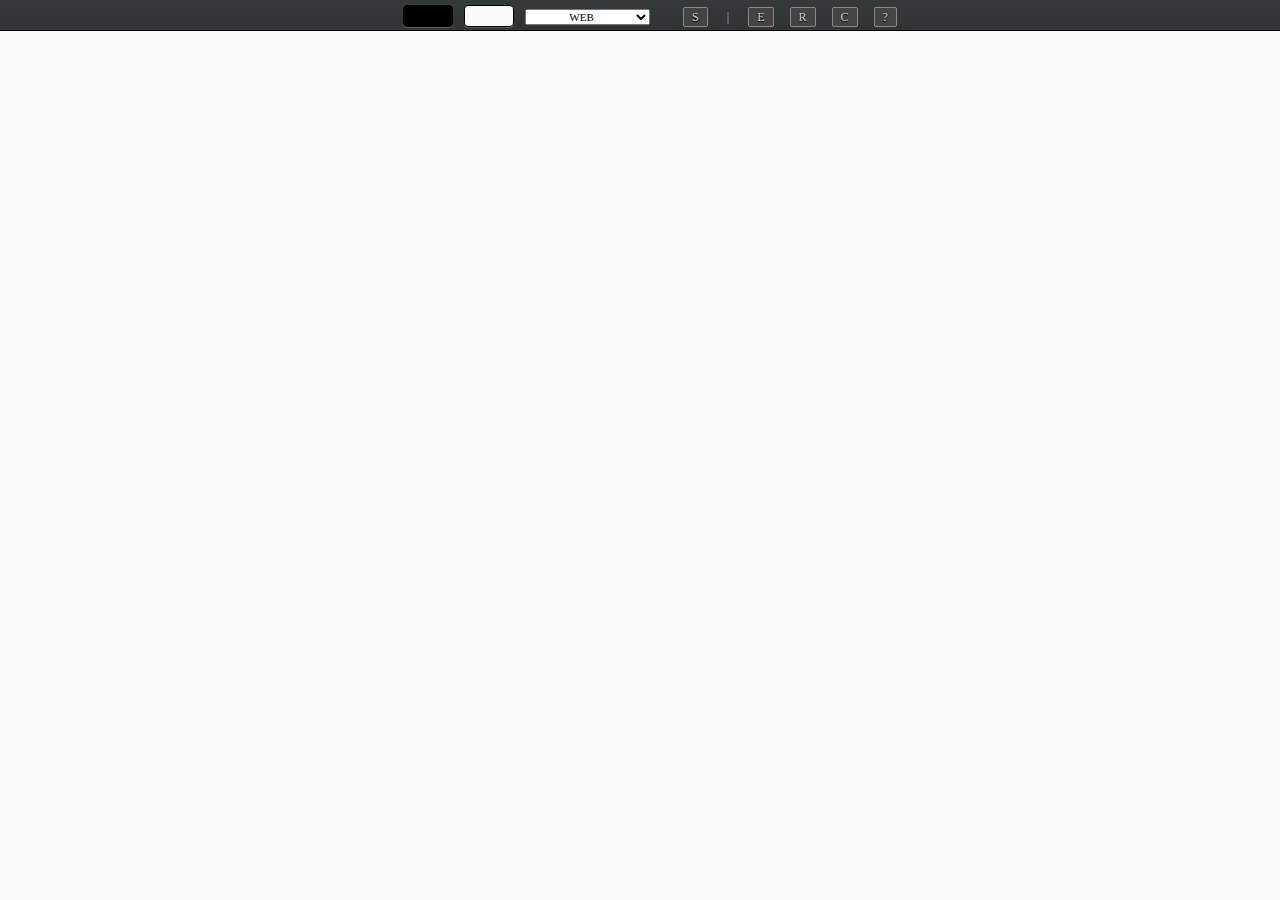
<file: site/test/harmony/index.html>
<!DOCTYPE HTML>
<html lang="en">
    <head>
        <title>Harmony</title>
        <meta charset="utf-8"/>
        <meta name="description" content="Procedural Drawing Tool"/>
        <meta name="viewport" content="width=device-width,initial-scale=1.0,maximum-scale=1.0,user-scalable=0"/>
        <meta name="apple-mobile-web-app-capable" content="yes" />
        <style type="text/css">
            *
            {
                font-family: "Lucida Grande";
                font-size: 12px;
            }

            body
            {
                margin: 0px;
                overflow: hidden;
            }

            select
            {
                text-transform: uppercase;
                font-size: 11px;
                text-align: center;
            }

            hr
            {
                border: 0;
                height: 1px;
                background-color: #ccc;
                margin: 20px 0px;
            }

            label
            {
                font-size: 10px;
                font-weight: bold;
                text-shadow: 0px 1px 3px black, 0px 0px 4px black, 0px 3px 10px black;
                color: white;
            }

            .menu
            {
                position:absolute;
                left:0px;
            }

            .about
            {
                width: 340px;
                border-radius:4px;
                border: 1px solid #fff;
                -webkit-background-clip:padding-box;
            }

            .gui
            {
                color: #ccc;
                background: #222 url(img/menu.png) left bottom repeat-x;
                padding: 5px 10px;
                text-align: center;
                text-transform: uppercase;
                line-height: 18px;
                cursor: default;
                text-shadow: 0px 1px 1px black;
            }

            .button
            {
                padding: 2px 8px;
                background-color: #444;
                border-radius: 2px;
                border: 1px solid #888;
                cursor: pointer;
            }

            .button:hover, .button:active
            {
                text-shadow: 0px 1px 3px black;
            }

            a, a:hover, a:visited {
                color: #abf;
                text-decoration: none;
            }

            .key
            {
                padding: 0px 8px;
                margin-left: 1px;
                background-color: #222;
                border-radius: 3px;
            }

            .well {
                border-radius: 4px;
                border: 1px solid black;
                -webkit-box-shadow: 0px 1px 0px rgba(255,255,255,0.2);
                margin-right: 8px;
            }

            .menu .well {
                margin-bottom: -6px;
            }
        </style>
    </head>
    <body>
        <script type="text/javascript" src="js/brushes/circles.js"></script>
        <script type="text/javascript" src="js/brushes/chrome.js"></script>
        <script type="text/javascript" src="js/brushes/fur.js"></script>
        <script type="text/javascript" src="js/brushes/grid.js"></script>
        <script type="text/javascript" src="js/brushes/longfur.js"></script>
        <script type="text/javascript" src="js/brushes/ribbon.js"></script>
        <script type="text/javascript" src="js/brushes/shaded.js"></script>
        <script type="text/javascript" src="js/brushes/simple.js"></script>
        <script type="text/javascript" src="js/brushes/sketchy.js"></script>
        <script type="text/javascript" src="js/brushes/squares.js"></script>
        <script type="text/javascript" src="js/brushes/web.js"></script>
        <script type="text/javascript" src="js/brushes/mirrorshaded.js"></script>
        <script type="text/javascript" src="js/brushes/mirrorsimple.js"></script>
        <script type="text/javascript" src="js/brushes/mirrorsketchy.js"></script>
        <script type="text/javascript" src="js/brushes/mirrorweb.js"></script>
        <script type="text/javascript" src="js/colorutils.js"></script>
        <script type="text/javascript" src="js/colorselector.js"></script>
        <script type="text/javascript" src="js/palette.js"></script>
        <script type="text/javascript" src="js/menu.js"></script>
        <script type="text/javascript" src="js/about.js"></script>
        <script type="text/javascript" src="js/main.js"></script>
    </body>
</html>
</file>
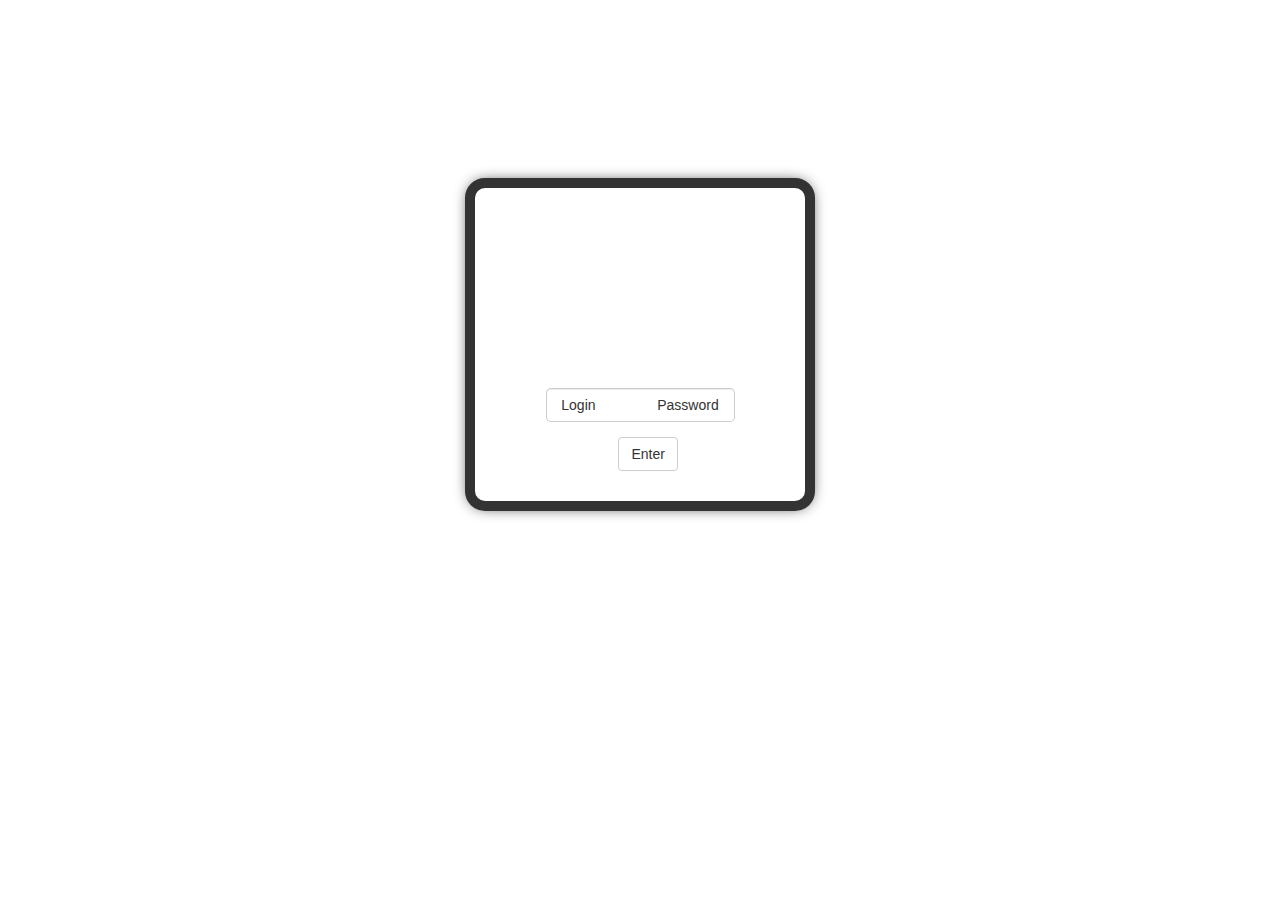
<file: admin.html>
<!DOCTYPE html>
<html lang="en">
<head>
    <meta charset="utf-8">
    <meta name="viewport" content="width=device-width, initial-scale=1.0">
    <link rel="stylesheet" media="screen" href="https://cdnjs.cloudflare.com/ajax/libs/twitter-bootstrap/3.3.5/css/bootstrap.min.css">

    <title>Minimum Bootstrap HTML Skeleton</title>
<!--  -->
<style>
body {
  background: url('http://img04.deviantart.net/64a6/i/2013/326/4/b/landscapes_nature_wood_fog_darkness_background_by_cyanidhora-d6v5v1e.jpg') no-repeat 0 0;
  background-size: 100%;
}
.login {
    margin-top: 10%;
}
.form {
    padding: 30px;
    width: 350px;
    background: #ffffff;
    margin: 50px auto;
    box-shadow: 0 0 15px -5px #000;
    border-radius: 20px;
    border: 10px solid #333;
}
.form figure {
    width: 150px;
    height: 150px;
    display: block;
    text-align: center;
    margin: 0 auto 20px;
    background: url('https://pp.vk.me/c629510/v629510858/2bf5c/o0NpQJck6rs.jpg') no-repeat 0 0;
    background-size: contain;
}
.form-control {
  width: 35%;
}
.form-control#log {
  text-align: left;
  float: left;
  border-radius: 5px 0 0 5px;
  border-right: none;
  margin-left: 15%;
}
.form-control#pass {
  text-align: left;
  border-radius: 0 5px 5px 0;
  border-left: none;
}
.form-control:focus {
  border-color: #ccc;  
  box-shadow: inset 0 1px 1px rgba(0,0,0,.075);
  border-bottom: #44A59B 1px solid;
}
button {
  margin-left: 42%; 
}
.form-group {
   position: relative;
}
label.abs {
	position: absolute;
    font-weight: 400;
    padding-left: 5px;
    padding-right: 5px;
    top: 7px;
    transition: all 0.15s ease-in-out;
}
label.abs.log {
    left: 19%;
}
label.abs.pass {
    right: 19%;
}
.form-control:focus+label, .form-control+label.nonull {
    top: -10px;
  	background: #fff;
    color:#ccc;
    font-size: 90%;
}
</style>

</head>

<body>
  <div class="login">
    <div class="container">
      <div class="row">
        <div class="form">
          	<form role="form">
              <figure title="Руклес"></figure>
             <div class="form-group">
               <input type="text" class="form-control" id="log">
               <label for="log" class="abs log">Login</label>
               <input type="password" class="form-control" id="pass">
               <label for="pass" class="abs pass">Password</label>
             </div>
             <button type="submit" class="btn btn-default">Enter</button>
            </form>
        </div>
      </div>
  </div>
</div>
    
<script src="https://cdnjs.cloudflare.com/ajax/libs/jquery/1.11.3/jquery.min.js"></script>
<script src="https://cdnjs.cloudflare.com/ajax/libs/twitter-bootstrap/3.3.5/js/bootstrap.min.js"></script>
<script>
$('input').on('input change', function() {
  if ( $(this).val() !== "") {
	$(this).next().addClass('nonull');
  } else {
    $(this).next().removeClass('nonull');
  }
});
</script>
</body>
</html>
</file>
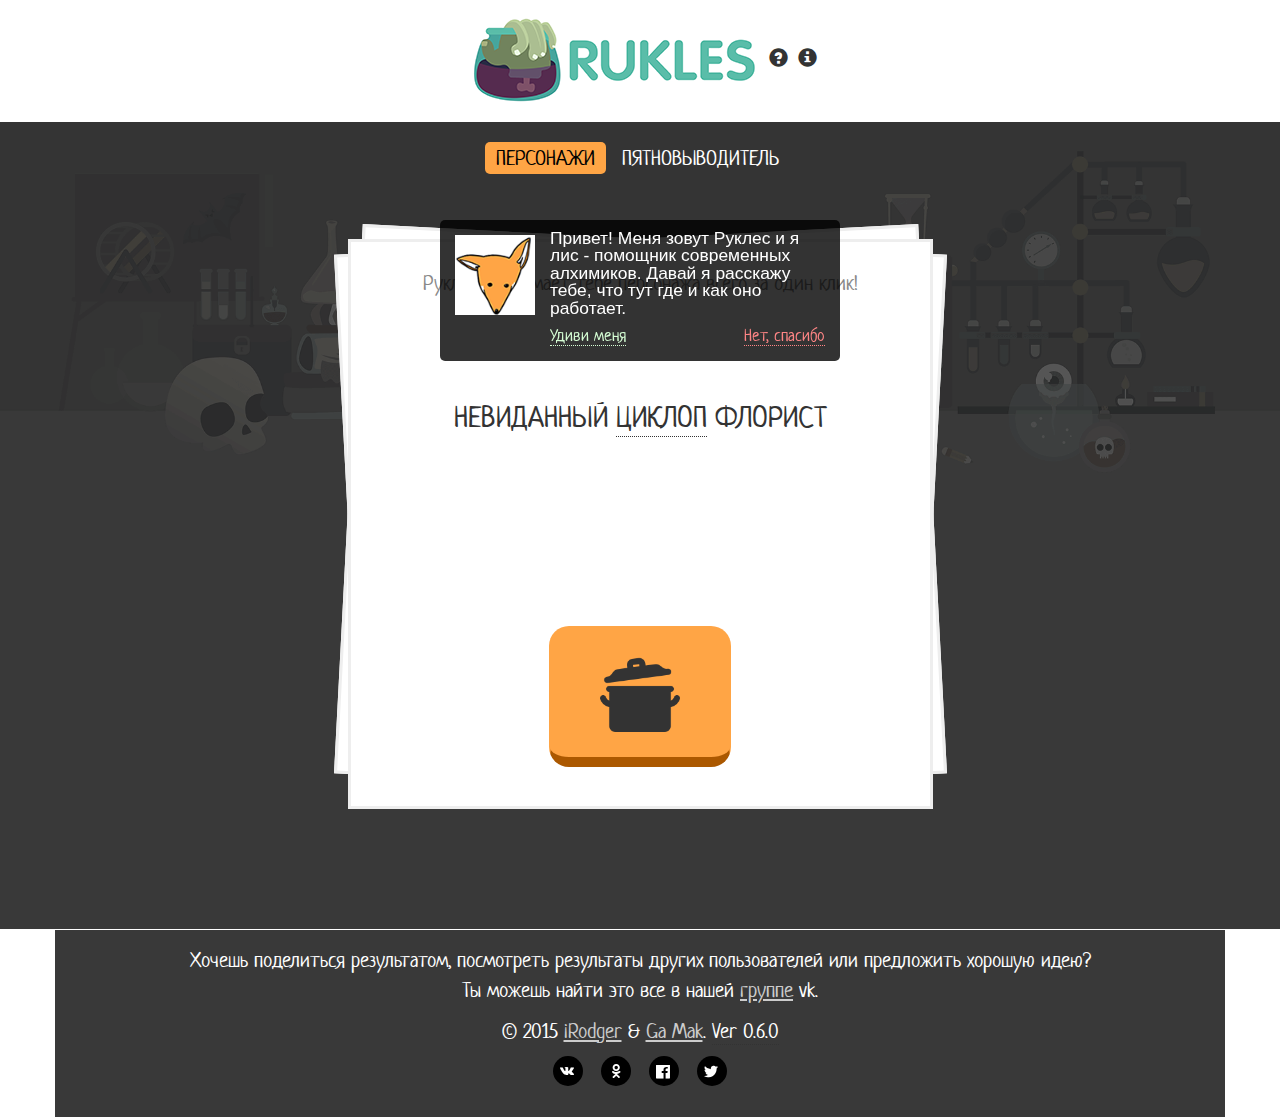
<file: site/rkls.html>
<!DOCTYPE html>
<html lang="ru">

<head>
    <meta charset="utf-8" />
    <meta http-equiv="X-UA-Compatible" content="IE=edge" />
    <meta name="viewport" content="width=device-width, initial-scale=1" />
    <meta name="description" content="Руклес - Создание персонажа за один клик онлайн" />
    <title>RUKLES - Поваренная книга эпических рецептов для современных алхимиков</title>
    <link rel="stylesheet" href="css/style.less.css?ver=0.1" />
    <link rel="icon" href="/favicon.ico" type="image/x-icon">
    <link rel="shortcut icon" href="/favicon.ico" type="image/x-icon">
    <link href='https://fonts.googleapis.com/css?family=Neucha&subset=latin,cyrillic' rel='stylesheet' type='text/css'>

    <link rel="apple-touch-icon" href="/img/apple-touch-icon.png">
    <link rel="apple-touch-icon" sizes="76x76" href="/img/apple-touch-icon-76x76.png">
    <link rel="apple-touch-icon" sizes="120x120" href="/img/apple-touch-icon-120x120.png">
    <link rel="apple-touch-icon" sizes="152x152" href="/img/apple-touch-icon-152x152.png">

    <script type="text/javascript" src="//vk.com/js/api/openapi.js?121"></script>
    <script type="text/javascript">
        VK.init({
            apiId: 5207689,
            onlyWidgets: true
        });
    </script>
    <!--[if lt IE 9]>
      <script src="https://oss.maxcdn.com/html5shiv/3.7.2/html5shiv.min.js"></script>
      <script src="https://oss.maxcdn.com/respond/1.4.2/respond.min.js"></script>
    <![endif]-->
</head>

<body>
    <!-- Google Tag Manager -->
    <noscript>
        <iframe src="//www.googletagmanager.com/ns.html?id=GTM-P65WJN" height="0" width="0" style="display:none;visibility:hidden"></iframe>
    </noscript>
    <script>
        (function (w, d, s, l, i) {
            w[l] = w[l] || [];
            w[l].push({
                'gtm.start': new Date().getTime(),
                event: 'gtm.js'
            });
            var f = d.getElementsByTagName(s)[0],
                j = d.createElement(s),
                dl = l != 'dataLayer' ? '&l=' + l : '';
            j.async = true;
            j.src =
                '//www.googletagmanager.com/gtm.js?id=' + i + dl;
            f.parentNode.insertBefore(j, f);
        })(window, document, 'script', 'dataLayer', 'GTM-P65WJN');
    </script>
    <!-- End Google Tag Manager -->
    <div class="container">
        <div class="row">
            <div class="col-md-12 center-block text-center header">
                <a href="/"><img src="img/logo.png" alt="Руклес - создание любых персонажей бесплатно без смс"></a>
                <span class="cur-a glyphicon glyphicon-question-sign" data-toggle="collapse" data-target="#hist"></span>&nbsp;
                <span class="cur-a glyphicon glyphicon-info-sign show-tut hidden-xs"></span>
            </div>
        </div>
    </div>
    <div class="container-fluid rls-bg text-center">
        <!-- Nav tabs -->
        <ul class="ru-tabs list-inline text-center" role="tablist">
            <li role="presentation" class="active"><a href="#rls" aria-controls="rls" role="tab" data-toggle="tab">Персонажи</a></li>
            <li role="presentation"><a href="#blots" aria-controls="blots" role="tab" data-toggle="tab">Пятновыводитель</a></li>
        </ul>

        <div class="container">
            <div class="row">

                <!-- Tab panes -->
                <div class="tab-content">
                    <div class="clone clone-1 col-md-offset-3 col-md-6"></div>
                    <div class="clone clone-2 col-md-offset-3 col-md-6"></div>
                    <div role="tabpanel" class="tab-pane active fade slide-left in col-md-offset-3 col-md-6" id="rls">

                        <!-- RUKLES -->
                        <div class="row">
                            <div class="col-md-12">
                                <div class="row">
                                    <h3 class="text-center">Руклес придумает тебе персонажа всего за один клик!</h3>
                                    <div id="result" class="text-center row anim--grow"></div>
                                    <div class="btn-cont">
                                        <a href="#" class="btn rukles"><img src="img/kas.png" alt="Do Rukles!" width="80"></a>
                                    </div>
                                </div>
                            </div>
                        </div>
                    </div>
                    <div role="tabpanel" class="tab-pane fade slide-left col-md-offset-3 col-md-6" id="blots">
                        <!-- Blotgen -->
                        <div>
                            <div class="row">
                                <div class="col-md-12">
                                    <div class="row">
                                        <h3 class="text-center">Увидь и нарисуй!</h3>
                                        <div class="border-rotate"></div>
                                        <div class="row blot-cont">
                                            <div class="blot blot-roll" id="blot">
                                                <figure class="can-blot blot-1"><img src="img/blot-1.svg" alt=""></figure>
                                                <figure class="can-blot blot-2"><img src="img/blot-2.svg" alt=""></figure>
                                                <figure class="can-blot blot-3"><img src="img/blot-3.svg" alt=""></figure>
                                                <figure class="can-blot blot-4"><img src="img/blot-4.svg" alt=""></figure>
                                                <figure class="can-blot blot-5"><img src="img/blot-5.svg" alt=""></figure>
                                            </div>
                                        </div>
                                        <div class="btn-cont">
                                            <p class="text-center">
                                                <a href="#" class="btn blots"><img src="img/blot.png" alt=""></a>
                                            </p>
                                        </div>
                                    </div>
                                </div>
                            </div>
                        </div>
                    </div>
                </div>
            </div>
        </div>
    </div>
    <div class="container">
        <div class="row">
            <div class="hidden-sm hidden-xs col-md-offset-3 col-md-6">
                <div id="vk_comments"></div>
                <script type="text/javascript">
                    VK.Widgets.Comments("vk_comments", {
                        limit: 10,
                        width: "585",
                        attach: "*"
                    });
                </script>
            </div>
        </div>
    </div>
    <div class="popup-overlay"></div>
    <div class="collapse well" id="hist">
        <div class="pull-right clearfix">
            <button type="button" class="close" aria-label="Close" aria-hidden="true" data-toggle="collapse" data-target="#hist"><span aria-hidden="true"><span class="glyphicon glyphicon-remove-sign"></span></span>
            </button>
        </div>
        <div class="col-md-12 h_inside">
            <div class="row">
                <div class="col-md-4">
                    <h2>Что это и зачем оно нужно?</h2>
                    <p>Руклес - это твой индивидуальный помощник, но не такой как Siri или Cortana, он не умеет прятать трупы или искать в гугле за тебя. Руклес считает, что гуглить ты и сам уже научился, поэтому он помогает придумать тебе классных персонажей.</p>
                </div>
                <div class="col-md-4">
                    <h2>Как мне придумать персонажа и зачем?</h2>
                    <p>Рассмотрим ситуацию, когда ты захотел выдумать персонажа, но как он будет выглядеть, ты плохо представляешь, идеи кончились, и тут на помощь приходит Руклес! Ты просто нажимаешь одну из наших красивых, приятных, оранжевых кнопок и Руклес придумывает персонажа за тебя.</p>
                </div>
                <div class="col-md-4">
                    <h2>Кому может помочь Руклес?</h2>
                    <p>Всем, будь ты мамой, придумывающей истории для своих детей или очень серьезный писатель в очках и с усами, комиксист или просто художник-иллюстратор, всем подойдет. В том или ином случае ты современный алхимик, раз тебе понадобилась поваренная книга эпических рецептов современного алхимика.</p>
                </div>
            </div>
            <div class="row">
                <div class="col-md-4">
                    <h2>Но Руклес выдумывает несерьезных персонажей!</h2>
                    <p>Мы считаем, что любой персонаж (даже <span class="inhelp">Наивный крысолюд-сиделка, великан</span>) имеет право найти свое место в каком-нибудь из придуманных (или еще не придуманных) миров. К тому же Руклес легко настраивается под любой вкус, для этого мы разделили настройки Руклеса на разные характеристики, типы и жанры. А еще сделали <a href="/#blots" aria-controls="blots" data-toggle="tab" aria-expanded="true">Пятновыводитель</a>, в нем ты можешь увидеть все что угодно!</p>
                </div>
                <div class="col-md-4">
                    <h2>Что мне делать с полученным результатом?</h2>
                    <p>Все что захочешь, это теперь твое и будет жить у тебя, ты можешь пускать это в крутые приключения своих историй или убить в первом же акте, наплодить кучу новых и их всех поубивать. Потом сделать еще и опять убить, или просто выдумывать и рисовать, делиться, рисовать и снова выдумывать, а потом опять рисовать... и делиться.</p>
                    <p>Когда тебя нет, Руклес продолжает выдумывать персонажей, но использовать их некому, поэтому они уходят в темный мир забытых персонажей.</p>
                </div>
                <div class="col-md-4">
                    <h2>Есть ли какие-нибудь условия или ограничения использования полученного персонажа?</h2>
                    <p>Нет, ты можешь взять все условия и придумать из них персонажа, или взять только несколько, а ненужные/неинтересные отбросить. Мы также считаем, что если Руклес подобрал для твоего персонажа две взаимоисключающие характеристики, то с этим тоже можно что-нибудь придумать. Это даже интересней.</p>
                </div>
            </div>
            <div class="row">
                <div class="col-md-4">
                    <h2>Руклес умеет выдумывать только персонажей? Мне нужен целый мир!</h2>
                    <p>На данный момент Руклес придумывает только персонажей и выдумывает пятна, по которым можно рисовать персонажей, но со временем он сможет выдумывать миры, и возможно целые истории.</p>
                    <p>Чтоб как-то ускорить процесс, рассказывайте о Руклесе друзьям и в соц.сетях ставьте хэш-тег <a href="https://vk.com/feed?q=%23rukles&section=search" target="_blank">#rukles</a> и мы обязательно узнаем об этом. Ну а еще внизу есть кнопочки поделиться, делитесь, мы любим это.</p>
                </div>
                <div class="col-md-4">
                    <h2>Ваш Руклес оскорбляет мои религиозные/нравственные/моральные/любые другие чувства!</h2>
                    <p>К счатью, Руклес не умеет никого оскорблять, он использует уже придуманные, кем-то другим, возможно, для кого-то обидные слова, которые и дальше будут существовать вне зависимости от развития Руклеса.</p>
                    <p>А если вас обидело одно из наших пятен, знайте это всего лишь пятно, не обязательно, что другие видят в них то же, что и вы, даже если это кажется очевидным.</p>
                </div>
                <div class="col-md-4">
                    <h2>Руклес не заставит скучать</h2>
                    <p>На данный момент Руклес может придумать <span class="howmuch"></span> персонажей</p>
                </div>
            </div>
        </div>
        <div class="col-md-12 h_inside">
            <div class="row">
                <div class="col-md-12">
                    <h2>Количество используемых характеристик</h2>
                </div>
                <div class="col-md-4">форма - <span class="forow"></span></div>
                <div class="col-md-4">раса - <span class="trow"></span></div>
                <div class="col-md-4">профессия - <span class="srow"></span></div>
            </div>
            <p class="text-center"><span class="pseudo-link" data-toggle="collapse" data-target="#hist">Спасибо, я все понял, закройте справочку.</span></p>
        </div>
    </div>
    <div class="absolute-settings col-md-6 col-xs-12 clearfix">
        <div class="lines col-md-11 col-xs-9" id="settings">
            <div class="row">
                <div class="col-md-12">
                    <div class="row">
                        <div class="half-set">
                            <div class="col-md-6">
                                <h3>Выбрать набор</h3>
                                <ul class="unstyled sortby">
                                    <li class="start active">Начальный набор</li>
                                    <li class="fy">Фэнтези</li>
                                    <li class="rl">Реализм</li>
                                    <li class="fk">Фантастика</li>
                                    <li class="hr">Ужастики</li>
                                    <li class="wow">Вселенная Warcraft</li>
                                    <li class="sw">Звездные Войны</li>
                                    <li class="all">Все</li>
                                </ul>
                            </div>
                            <div class="col-md-6">
                                <h3>Количество результатов за одну генерацию</h3>
                                <p>От 1 до 100</p>
                                <input type="number" class="howTime" value="1" min="1" max="100">
                                <p class="text-center"><span class="pseudo-link" data-toggle="collapse" data-target="#advance">Показать целую кучу других настроек?</span></p>
                            </div>
                        </div>
                        <div class="second-set collapse col-md-12" id="advance">
                            <div class="row setup-inputs">
                                <div class="col-md-4">
                                    <h4><input type="checkbox" id="bd" class="sel-row" value="" checked /> <label for="bd">Форма <span class="badge forow"></span></label></h4>
                                    <ul class="body list-unstyled">
                                    </ul>
                                </div>
                                <div class="col-md-4">
                                    <h4><input type="checkbox" id="tp" class="sel-row" value="" checked /> <label for="tp">Раса <span class="badge trow"></span></label></h4>
                                    <ul class="type race list-unstyled">
                                    </ul>
                                </div>
                                <div class="col-md-4">
                                    <h4><input type="checkbox" id="ps" class="sel-row" value="" checked /> <label for="ps">Профессия <span class="badge srow"></span></label></h4>
                                    <ul class="position list-unstyled">
                                    </ul>
                                </div>
                            </div>
                        </div>
                    </div>
                </div>
            </div>
        </div>
        <div class="show_settings col-md-1 col-xs-3"><span class="glyphicon glyphicon-cog setup"></span></div>
    </div>

    <div class="tutorial hidden-xs">
        <div class="tut a">
            <div>
                <figure></figure>
            </div>
            <div>
                <p>Привет! Меня зовут Руклес и я лис - помощник современных алхимиков. Давай я расскажу тебе, что тут где и как оно работает.</p>
                <p><a href="#" class="pseudo-link pull-left next-tut">Удиви меня</a> <a href="#" class="pseudo-link pull-right close-tut">Нет, спасибо</a></p>
            </div>
        </div>
        <div class="tut b">
            <div>
                <figure></figure>
            </div>
            <div>
                <p>Нажав на вопросик справа от логотипа, можно почитать возможности Руклеса</p>
                <p><a href="#" class="pseudo-link pull-left next-tut">Давай дальше</a> <a href="#" class="pseudo-link pull-right close-tut">Мне надоело</a></p>
            </div>
        </div>
        <div class="tut c">
            <div>
                <figure></figure>
            </div>
            <div>
                <p>Если нажать на шестеренку, вылезет куча настроек, там можно что-то выбрать, что-то добавить в выборку</p>
                <p><a href="#" class="pseudo-link pull-left next-tut">Угу</a> <a href="#" class="pseudo-link pull-right close-tut">Завязывай</a></p>
            </div>
        </div>
        <div class="tut d">
            <div>
                <figure></figure>
            </div>
            <div>
                <p>Тут происходит вся основная движуха, жмешь внизу кнопочку, вверху получаешь результат, и рисуешь где-нибудь у себя, где тебе будет удобно.</p>
                <p><a href="#" class="pseudo-link pull-left next-tut">И все?</a> <a href="#" class="pseudo-link pull-right close-tut">Да и так понятно</a></p>
            </div>
        </div>
        <div class="tut e">
            <div>
                <figure></figure>
            </div>
            <div>
                <p>А еще у нас есть Пятновыводитель, там пятно, в нем можно увидеть всякое, а потом сделать скриншот и обрисовать свое увиденное в каком-нибудь пэинте. Круто же?</p>
                <p><a href="#" class="pseudo-link pull-left last close-tut">Круто, я все понял</a></p>
            </div>
        </div>
    </div>
	<footer class="container">
	<div class="row">
		<div class="col-md-12">
			<p class="text-center clearfix">Хочешь поделиться результатом, посмотреть результаты других пользователей или предложить хорошую идею?<br>
			Ты можешь найти это все в нашей <a href="http://vk.com/rukles_ru" target="_blank">группе</a> vk.</p>
			<p class="text-center clearfix">&copy; 2015 <a href="http://vk.com/raxen" target="_blank">iRodger</a> &amp; <a href="http://maksimenkogalina.tumblr.com/" target="_blank">Ga Mak</a>. 
			<span class="pseudo-link" data-toggle="collapse" data-target="#ver">Ver 0.6.0</span></p>
			<div class="text-center">
				<div class="social-likes" data-counters="no">
					<div class="vkontakte" title="Поделиться ссылкой во Вконтакте">&nbsp;</div>
					<div class="odnoklassniki" title="Поделиться ссылкой в Одноклассниках">&nbsp;</div>
					<div class="facebook" title="Поделиться ссылкой на Фейсбуке">&nbsp;</div>
					<div class="twitter" data-via="merryrodger" data-related="Rodger" title="Поделиться ссылкой в Твиттере">&nbsp;</div>				
				</div>
			</div>
		</div>
	</div>
	<div class="row">
		<div class="col-md-12">
			<div class="clearfix collapse well" id="ver" style="max-height:500px; overflow:auto;">
				<div class="pull-right">
					<button type="button" class="close" aria-label="Close" aria-hidden="true" data-toggle="collapse" data-target="#ver">
						<span aria-hidden="true">&times;</span>
					</button>
				</div>
				<h5>ver 0.6.0</h5>
				<ul>
					<li>Добавлена система обучения</li>
					<li>Добавлены комментарии Вконтакте</li>
				</ul>
				<hr>
				<h5>ver 0.5.0</h5>
				<ul>
					<li>Переделан алгоритм фильтрации</li>
					<li>Добавлены новые фильтры, теперь по умолчанию стоит набор новичка</li>
					<li>Добавлена возможность открывать ссылку с заранее установленными фильтрами</li>
				</ul>
				<hr>
				<h5>ver 0.4.2</h5>
				<ul>
					<li>Перебраны слова, бессмысленные и беспощадные удалены навсегда.</li>
					<li>Мы соединили характеритики и форму, чтоб Руклес стал еще понятнее и удобнее.</li>
				</ul>
				<hr>
				<h5>ver 0.4.1</h5>
				<ul>
					<li>Оптимизирован генератор пятен.</li>
					<li>Пятна в генераторе теперь отражаются по вертикалли и горизонталли.</li>
				</ul>
				<hr>
				<h5>ver 0.4.0</h5>
				<ul>
					<li>Добавлен генератор пятен.</li>
					<li>Добавлена анимация для кнопок настроек и кнопки генерации.</li>
				</ul>
				<hr>
				<h5>ver 0.3.2</h5>
				<ul>
					<li>Добавлен функционал вывода описания и описание расам, теперь можно прочитать про расу, наведя на нее мышку.</li>
					<li>Простыня настроек была спрятана на один уровень дальше</li>
				</ul>
				<hr>
				<h5>ver 0.3.1</h5>
				<ul>
					<li>Добавлена возможность выводить несколько генераций одновременно, можно найти в настройках</li>
					<li>Проект сменил название, шрифт, текст, порядок блоков и вообще стал более приветливый</li>
				</ul>
				<hr>
				<h5>ver 0.3.0</h5>
				<ul>
					<li>Характеристики вынесены в отдельный файл</li>
					<li>Полностью переделан принцип настроек</li>
					<li>Уменьшена задержка генерации и задержка при повторном вызове генерации</li>
				</ul>
				<hr>
				<h5>ver 0.2.3</h5>
				<ul>
					<li>Добавлена анимация кнопки при нажатии</li>
					<li>Добавлена анимация текста при генерации</li>
					<li>Добавлена задержка генерации и задержка при повторном вызове генерации</li>
				</ul>
				<hr>
				<h5>ver 0.2.2</h5>
				<ul>
					<li>Добавлена генерация рандомного персонажа при загрузке страницы</li>
					<li>Добавлены расы из фэнтэзи</li>
					<li>Кнопка стала приятно нажиматься и на мобильных устройствах</li>
				</ul>
				<hr>
				<h5>ver 0.2.1</h5>
				<ul>
					<li>Добавлена возможность отметить и отменить выбор одного из ряда сразу</li>
					<li>Добавлены социальные кнопки, чтоб можно было поделиться</li>
				</ul>
				<hr>
				<h5>ver 0.2.0</h5>
				<ul>
					<li>Кнопка стала карамельного цвета, заметно приятнее и отзывчевей</li>
					<li>Рандомайзер учитывает отмеченные результаты и исходя из результата генерирует</li>
					<li>Добавлено 800+ характеристик</li>
					<li>Характеристики убраны в настройки</li>
				</ul>
				<hr>
				<h5>ver 0.1.2</h5>
				<ul>
					<li>Добавлены чекбоксы к характеристикам</li>
					<li>Добавлены тестовые фильтры</li>
					<li>Сменен порядок вывода характеристик для удобной читаемости</li>
				</ul>
				<hr>
				<h5>ver 0.1.1</h5>
				<ul>
					<li>Переделан рандомайзер, теперь он сам считает количество характеристик и из этого числа выберается произвольная</li>
					<li>Добавлен раздел F.A.Q.</li>
				</ul>
				<hr>
				<h5>ver 0.1.0</h5>
				<ul>
					<li>Добавлен фреймворк Twitter Bootsrap 3</li>
				</ul>
				<hr>
				<h5>ver 0.0.1</h5>
				<ul>
					<li>Добавлено 28 характеристик</li>
					<li>Создан алгоритм генерации персонажей</li>
					<li>Сделана большая кнопка</li>
				</ul>
			</div>
		</div>
	</div>
</footer>
<script src="https://ajax.googleapis.com/ajax/libs/jquery/1.11.3/jquery.min.js"></script>
<script src="js/bootstrap.min.js"></script>
<script src="js/social-likes.min.js"></script>
<script src="js/js.cookie.min.js"></script>
 <script src="js/scripts.js"></script> 
</body>
</html>
</file>
<file: site/css/style.less.css>
/* Generated by less 2.5.1 */
@import "/css/bootstrap.min.css";
@import "/css/social-likes_flat.css";
body,
html,
p,
div,
a,
li,
span {
  font-family: 'Neucha', cursive;
}
body,
html,
p,
li {
  font-size: 110%;
}
*::-webkit-scrollbar-track {
  -webkit-box-shadow: inset 0 0 6px rgba(0, 0, 0, 0.3);
  border-radius: 10px;
  background-color: #f5f5f5;
}
*::-webkit-scrollbar-track {
  -webkit-box-shadow: inset 0 0 6px rgba(0, 0, 0, 0.3);
  background-color: #f5f5f5;
}
*::-webkit-scrollbar {
  width: 10px;
  background-color: #f5f5f5;
}
*::-webkit-scrollbar-thumb {
  border-radius: 10px;
  background-color: #ffa545;
  background-image: -webkit-linear-gradient(45deg, rgba(255, 255, 255, 0.2) 25%, transparent 25%, transparent 50%, rgba(255, 255, 255, 0.2) 50%, rgba(255, 255, 255, 0.2) 75%, transparent 75%, transparent);
}
dl dd {
  margin-bottom: 5px;
  padding-bottom: 5px;
  border-bottom: 1px solid #ccc;
}
dl dd:last-child {
  margin-bottom: 0px;
  padding-bottom: 0px;
  border-bottom: 0px solid #ccc;
}
h1 span.glyphicon {
  color: #ffa545;
  text-shadow: 0 3px 0 #ab5800;
  cursor: pointer;
}
.lines ul.sortby {
  font-size: 80%;
  vertical-align: top;
  list-style: none;
  padding: 0;
}
.howTime {
  width: 100px;
  height: 50px;
  font-size: 125%;
  text-align: center;
}
.howmuch {
  white-space: nowrap;
}
.setup {
  font-size: 200%;
  color: #ffa545;
  cursor: pointer;
}
.container:first-child {
  padding-top: 50px;
}
#hist {
  -webkit-transform: scale(0);
          transform: scale(0);
  transition: -webkit-transform 0.3s ease-in-out;
  transition: transform 0.3s ease-in-out;
  position: absolute;
  z-index: 51;
  top: 10%;
  left: 10%;
  right: 10%;
  padding: 0;
  background: #ffffff url('../img/rukles_hist_opacity.png') no-repeat center center;
  background-size: 50%;
  background-attachment: fixed;
  border-radius: 30px;
  border: 10px solid #444;
}
#hist.collapse {
  height: 32px;
  top: -10px;
  right: -70px;
}
#hist.collapse.in {
  top: 10%;
  left: 10%;
  right: 10%;
  height: auto;
  -webkit-transform: scale(1);
          transform: scale(1);
  transition: -webkit-transform 0.3s ease-in-out;
  transition: transform 0.3s ease-in-out;
}
.popup-overlay {
  display: none;
  position: fixed;
  top: 0;
  left: 0;
  right: 0;
  bottom: 0;
  background: rgba(0, 0, 0, 0.6);
  z-index: 50;
}
.content-style-overlay {
  display: none;
}
#result {
  margin-top: 100px;
  margin-bottom: 80px;
  min-height: 120px;
  font-size: 125%;
  text-transform: uppercase;
}
#result p {
  line-height: 1.4em;
  margin-bottom: 30px;
  font-size: 125%;
  text-transform: uppercase;
}
#result p:not(:first-child) {
  padding-top: 30px;
  border-top: 1px solid #ccc;
}
.magic {
  color: #0268D2;
}
.epic {
  color: #865887;
}
.legend {
  color: #F67F07;
}
.unusual {
  color: #2DC524;
}
button.close {
  position: absolute;
  top: 25px;
  right: 25px;
}
.btn {
  text-align: center;
  padding: 25px 50px;
  background-color: #ffa545;
  border-bottom: 10px solid #ab5800;
  /* #b35d00 */
  font-size: 210%;
  text-decoration: none;
  border-radius: 20px;
  color: rgba(0, 0, 0, 0.7);
  font-weight: 800;
  text-transform: uppercase;
  white-space: inherit;
}
.btn.rukles {
  -webkit-animation: inWates 5s infinite cubic-bezier(0.68, 0, 0.24, 1);
          animation: inWates 5s infinite cubic-bezier(0.68, 0, 0.24, 1);
}
.btn-cont {
  padding: 30px 0 10px;
  margin-top: 30px;
  min-height: 200px;
  text-align: center;
}
.btn img {
  max-width: 80px;
}
.btn-fill {
  pointer-events: none;
  background: linear-gradient(#ffa545 50%, #ab5800 0%) repeat-x;
  background-size: 100% 300%;
  -webkit-animation: btn-fill 1s ease-in-out forwards;
          animation: btn-fill 1s ease-in-out forwards;
}
.btn:hover {
  padding: 26px 50px 26px;
  border-bottom: 8px solid #ab5800;
}
.btn:active,
.btn.touched {
  padding: 28px 50px 29px;
  border-bottom: 3px solid #ab5800;
  transition: all 0.2s;
}
.spinIt {
  -webkit-animation: spin 3s infinite ease-in;
          animation: spin 3s infinite ease-in;
}
.anim--spin {
  -webkit-animation: spin 3s infinite ease-in;
          animation: spin 3s infinite ease-in;
}
.anim--grow {
  -webkit-animation: showFromFooter 0.4s ease-in-out forwards;
          animation: showFromFooter 0.4s ease-in-out forwards;
}
.anim--gone {
  -webkit-animation: goneToTop 0.3s ease-in-out forwards;
          animation: goneToTop 0.3s ease-in-out forwards;
}
.anim--progress {
  -webkit-animation: progress-bar-stripes 0.5s linear infinite;
          animation: progress-bar-stripes 0.5s linear infinite;
}
.anim--hurricane {
  -webkit-animation: blot-small-to-large 1.5s ease-in-out forwards;
          animation: blot-small-to-large 1.5s ease-in-out forwards;
}
.pseudo-link {
  text-decoration: none;
  border-bottom: 1px dotted;
}
.pseudo-link:hover {
  text-decoration: none;
  opacity: 0.8;
}
span.pseudo-link {
  cursor: pointer;
  border-bottom: 1px dotted #333;
}
span.show-help {
  cursor: pointer;
}
span.help-link {
  cursor: help;
  border-bottom: 1px dotted #333;
}
span.glyphicon-remove {
  cursor: pointer;
}
.next-tut,
.next-tut:hover {
  color: #d6ffd5;
}
.close-tut,
.close-tut:hover {
  color: #FF8585;
}
.close-tut.last {
  color: #d6ffd5;
}
.tooltip-inner {
  min-width: 250px;
  line-height: 1.2;
  font-family: "Helvetica Neue", Helvetica, Arial, sans-serif;
  font-size: 100%;
  opacity: 0.85;
  padding: 20px;
  text-align: left;
  box-sizing: content-box;
}
.insta {
  background: #393939;
  color: #ffffff;
}
.insta a {
  color: #ffffff;
}
.instagram__link {
  margin: 1em 10px;
  display: inline-block;
}
.instagram__link img {
  border: 5px solid #444;
  -webkit-filter: grayscale(100%);
          filter: grayscale(100%);
  transition: 0.15s all ease-in-out;
  border-radius: 10px;
}
.instagram__link img:hover {
  -webkit-filter: grayscale(0);
          filter: grayscale(0);
}
.sortby li {
  padding: 0px 10px;
  cursor: pointer;
}
.sortby li:hover {
  background-color: #ffd6ab;
}
.sortby li.active {
  border-bottom: 3px solid #ab5800;
  background-color: #ffa545;
  padding: 0px 10px;
  border-radius: 5px;
  margin-bottom: -3px;
}
.ru-tabs {
  border-radius: 10px;
  padding: 5px;
  display: inline-block;
  margin-top: 15px;
  position: relative;
}
.ru-tabs:before {
  content: '';
  display: block;
  width: 120px;
  height: 32px;
  position: absolute;
  background: #ffa545;
  left: 5px;
  transition: all 0.2s ease-out;
  z-index: 10;
  border-radius: 10px;
}
.ru-tabs.fly:before {
  left: 135px;
  width: 180px;
}
.ru-tabs li {
  position: relative;
  z-index: 20;
  padding: 0px 10px;
  border: 1px transparent solid;
}
.ru-tabs li.active {
  border-bottom: 1px solid #ffa545;
  background-color: #ffa545;
  padding: 0px 10px;
  border-radius: 5px;
}
.ru-tabs li a {
  text-transform: uppercase;
  color: #fff;
}
.ru-tabs li a:hover {
  text-decoration: none;
  border-bottom: 1px dashed;
}
.ru-tabs li.active a {
  text-decoration: none;
  text-transform: uppercase;
  color: #000;
}
.ru-tabs li.active a:hover {
  border: 0;
}
.header {
  padding-top: 15px;
  margin-bottom: 15px;
}
footer {
  padding-bottom: 30px;
  padding-top: 15px;
  background: #393939;
  color: #ffffff;
}
footer a {
  color: #cccccc;
  text-decoration: underline;
  transition: all 0.2s ease-in-out;
}
footer a:hover {
  color: #cccccc;
  padding-bottom: 4px;
  text-decoration: none;
  border-bottom: 2px solid;
}
.version-b {
  margin-top: 30px;
  max-height: 500px;
  overflow: auto;
  color: #000000;
}
.rls-bg {
  background: #393939 url(/img/bg_bf.png) no-repeat;
  background-size: 100%;
}
.absolute-settings {
  display: none;
  position: fixed;
  top: 25%;
  transition: all 0.3s ease-in-out;
  z-index: 51;
  left: -45.5%;
}
.absolute-settings .lines {
  border: 10px solid;
  border-left: none;
  border-radius: 0 30px 30px 0;
  background: #f5f5f5;
}
.absolute-settings.opened {
  left: -1%;
}
#rls,
#blots {
  transition: all 0.3s 0.5s ease-in-out;
  border: 3px solid #eee;
  background: #fff;
  margin-top: 50px;
  margin-bottom: 120px;
  padding-top: 10px;
  min-height: 550px;
}
#rls h3,
#blots h3 {
  font-size: 110%;
  color: #888;
}
#rls {
  padding: 10px 50px 10px;
}
.clone {
  border: 3px solid #eee;
  height: 550px;
  position: relative;
  margin-bottom: -600px;
  margin-top: 50px;
  background: #fff;
  z-index: 1;
}
.clone.clone-1 {
  -webkit-transform: rotate(3deg);
          transform: rotate(3deg);
}
.clone.clone-2 {
  -webkit-transform: rotate(-3deg);
          transform: rotate(-3deg);
}
.tab-pane {
  z-index: 10;
}
.setup-inputs h4 {
  border-bottom: 1px solid #333;
}
.setup-inputs h4 label {
  font-weight: normal;
}
.setup-inputs ul.list-unstyled {
  max-height: 200px;
  overflow: auto;
}
/* Blot */
.blot {
  width: 300px;
  height: 300px;
  position: relative;
  margin: auto;
  margin-top: 100px;
  transition: all 0.3s ease-in-out;
  border: 1px solid transparent;
  z-index: 150;
}
.blot-cont {
  overflow: hidden;
  padding-bottom: 50px;
}
.blot-roll {
  -webkit-animation: spin 20s infinite linear;
          animation: spin 20s infinite linear;
}
.blot:hover,
.blot.stopped {
  border: 1px dashed #000;
  border-radius: 50%;
  -webkit-animation-play-state: paused;
          animation-play-state: paused;
}
.blot.stopped {
  border-color: #ffa545;
}
.blot .can-blot {
  position: absolute;
  transition: all 800ms 300ms ease-in-out;
  -webkit-user-select: none;
     -moz-user-select: none;
      -ms-user-select: none;
          user-select: none;
  pointer-events: none;
}
.blot .can-blot > img {
  width: 150px;
  height: 150px;
}
.blot .can-blot.blot-1 {
  top: 50%;
  margin-top: -50%;
  left: 0%;
}
.blot .can-blot.blot-2 {
  top: 50%;
  left: 50%;
  margin-top: -50%;
}
.blot .can-blot.blot-3 {
  top: 50%;
  left: 0%;
}
.blot .can-blot.blot-4 {
  top: 15%;
  left: 25%;
}
.blot .can-blot.blot-5 {
  top: 45%;
  left: 50%;
}
.filter-i-list {
  margin-top: 20px;
}
.filter-i-list li {
  margin: auto 10px;
}
.filter-i-list li:last-child {
  margin-right: 0px;
}
.filter-i-list li .filter-i-list__link {
  display: block;
  width: inherit;
  height: inherit;
}
.filter-i-list li .filter-i-list__link:hover,
.filter-i-list li .filter-i-list__link:active,
.filter-i-list li .filter-i-list__link:focus {
  text-decoration: none;
}
.filter-i-list li .filter-i-list__link:hover .filter-i-list__f,
.filter-i-list li.active .filter-i-list__link .filter-i-list__f {
  -webkit-filter: grayscale(0);
          filter: grayscale(0);
}
.filter-i-list li:hover .filter-i-list__caption,
.filter-i-list li.active .filter-i-list__caption {
  opacity: 1;
}
.filter-i-list__caption {
  font-size: 12px;
  text-transform: uppercase;
  text-align: center;
  padding: 2px 6px 0;
  border: 1px solid;
  margin-top: 10px;
  border-radius: 3px;
  background: rgba(0, 0, 0, 0.6);
  color: #fff;
  opacity: 0.1;
  transition: all 0.3s ease-in-out;
}
.filter-i-list__f {
  width: 50px;
  height: 50px;
  display: block;
  background-position: center center;
  background-repeat: no-repeat;
  -webkit-filter: grayscale(100%);
          filter: grayscale(100%);
  transition: all 0.2s ease-in-out;
  -webkit-transform: scale(1);
          transform: scale(1);
  margin: auto;
}
.filter-i-list__f:hover {
  -webkit-filter: grayscale(0);
          filter: grayscale(0);
  -webkit-animation: hue-rotate 10s infinite linear;
          animation: hue-rotate 10s infinite linear;
}
.filter-i-list__f:active {
  -webkit-filter: brightness(90%);
          filter: brightness(90%);
}
.filter-i-list__f_start {
  background-image: url('../img/icons/f-start.png');
}
.filter-i-list__f_fy {
  background-image: url('../img/icons/f-fy.png');
}
.filter-i-list__f_fk {
  background-image: url('../img/icons/f-fa.png');
}
.filter-i-list__f_rl {
  background-image: url('../img/icons/f-rl.png');
}
.filter-i-list__f_rl:hover {
  background-image: url('../img/icons/f-rl-h.png');
}
.filter-i-list__f_hr {
  background-image: url('../img/icons/f-hr.png');
}
.filter-i-list__f_wow {
  background-image: url('../img/icons/f-wow.png');
}
.filter-i-list__f_sw {
  background-image: url('../img/icons/f-sw.png');
}
.filter-i-list__f_all {
  background-image: url('../img/icons/f-all.png');
}
/* Tutorial */
.tutorial {
  display: none;
  margin-left: 20px;
}
.tutorial .tut {
  background: rgba(0, 0, 0, 0.8);
  width: 400px;
  min-height: 80px;
  padding: 10px 10px 15px 15px;
  position: absolute;
  display: none;
  border-radius: 5px;
  z-index: 100;
}
.tutorial .tut.a,
.tutorial .tut.b,
.tutorial .tut.c,
.tutorial .tut.d,
.tutorial .tut.e {
  display: none;
  top: calc(30% - 50px);
  left: calc(50% - 200px);
}
.tutorial .tut.a,
.tutorial .tut.c {
  position: fixed;
}
.tutorial .tut.b {
  left: 60%;
  top: 60px;
}
.tutorial .tut.c {
  top: 25%;
  left: 4%;
}
.tutorial .tut.d {
  top: 55%;
  left: calc(50% - 200px);
}
.tutorial .tut.e {
  top: 170px;
  left: 58%;
}
.tutorial .tut.a {
  display: block;
}
.tutorial .tut div {
  display: inline-block;
}
.tutorial .tut div:first-child {
  margin-right: 10px;
  margin-top: 5px;
  vertical-align: top;
}
.tutorial .tut div:last-child {
  width: calc(100% - 100px);
}
.tutorial .tut figure {
  background: #ffffff url(/img/fox.png) no-repeat center center;
  background-size: 100% 100%;
  width: 80px;
  height: 80px;
}
.tutorial .tut p {
  font-size: 90%;
  font-family: "Helvetica Neue", Helvetica, Arial, sans-serif;
  line-height: 1em;
  color: #fff;
}
.tutorial .tut.b:before,
.tutorial .tut.c:before,
.tutorial .tut.d:before,
.tutorial .tut.e:before,
.tutorial .tut.f:before {
  display: block;
  position: relative;
  content: " ";
  width: 0;
  height: 0;
  border-style: solid;
  border-color: transparent rgba(0, 0, 0, 0.8) transparent transparent;
}
.tutorial .tut.b:before {
  border-width: 10px 10px 10px 0;
  left: -25px;
  top: 5px;
}
.tutorial .tut.c:before {
  border-width: 10px 10px 10px 0;
  left: -25px;
  top: 5px;
}
.tutorial .tut.d:after {
  border-width: 10px 10px 10px 0px;
  left: 50%;
  top: 30px;
  -webkit-transform: rotate(-90deg);
  transform: rotate(-90deg);
  margin-top: -15px;
}
.tutorial .tut.e:before,
.tutorial .tut.f:before {
  border-width: 10px 10px 10px 0;
  left: -25px;
  top: 5px;
}
.tutorial .tut.b div,
.tutorial .tut.e div,
.tutorial .tut.c div {
  margin-top: -15px;
}
.cur-a {
  cursor: pointer;
}
.h_inside {
  margin-top: 50px;
  padding: 0px 100px 0px 100px;
}
.h_inside:last-child {
  margin-top: 50px;
  padding: 50px 100px 100px 100px;
  background: #444;
  color: #fff;
}
.social-b {
  margin-top: 30px;
}
.social-likes__widget {
  width: 30px;
  height: 30px;
  line-height: 30px;
  border-radius: 50%;
  text-align: center;
  background: #000;
}
.social-likes__icon {
  left: 20%;
  font-size: 1em;
}
.social-likes__icon_odnoklassniki {
  left: 30%;
}
/* Animations */
@-webkit-keyframes inWaves {
  0% {
    -webkit-transform: rotate(1deg);
            transform: rotate(1deg);
  }
  50% {
    -webkit-transform: rotate(-1deg);
            transform: rotate(-1deg);
  }
  100% {
    -webkit-transform: rotate(1deg);
            transform: rotate(1deg);
  }
}
@keyframes inWaves {
  0% {
    -webkit-transform: rotate(1deg);
            transform: rotate(1deg);
  }
  50% {
    -webkit-transform: rotate(-1deg);
            transform: rotate(-1deg);
  }
  100% {
    -webkit-transform: rotate(1deg);
            transform: rotate(1deg);
  }
}
@-webkit-keyframes inWates {
  0% {
    -webkit-transform: rotate(0deg);
            transform: rotate(0deg);
  }
  75% {
    -webkit-transform: rotate(0deg);
            transform: rotate(0deg);
  }
  80% {
    -webkit-transform: rotate(5deg);
            transform: rotate(5deg);
  }
  82% {
    -webkit-transform: rotate(-5deg);
            transform: rotate(-5deg);
  }
  85% {
    -webkit-transform: rotate(5deg);
            transform: rotate(5deg);
  }
  87% {
    -webkit-transform: rotate(-5deg);
            transform: rotate(-5deg);
  }
  90% {
    -webkit-transform: rotate(5deg);
            transform: rotate(5deg);
  }
  92% {
    -webkit-transform: rotate(0deg);
            transform: rotate(0deg);
  }
}
@keyframes inWates {
  0% {
    -webkit-transform: rotate(0deg);
            transform: rotate(0deg);
  }
  75% {
    -webkit-transform: rotate(0deg);
            transform: rotate(0deg);
  }
  80% {
    -webkit-transform: rotate(5deg);
            transform: rotate(5deg);
  }
  82% {
    -webkit-transform: rotate(-5deg);
            transform: rotate(-5deg);
  }
  85% {
    -webkit-transform: rotate(5deg);
            transform: rotate(5deg);
  }
  87% {
    -webkit-transform: rotate(-5deg);
            transform: rotate(-5deg);
  }
  90% {
    -webkit-transform: rotate(5deg);
            transform: rotate(5deg);
  }
  92% {
    -webkit-transform: rotate(0deg);
            transform: rotate(0deg);
  }
}
@-webkit-keyframes hue-rotate {
  from {
    -webkit-filter: hue-rotate(0);
            filter: hue-rotate(0);
  }
  to {
    -webkit-filter: hue-rotate(360deg);
            filter: hue-rotate(360deg);
  }
}
@keyframes hue-rotate {
  from {
    -webkit-filter: hue-rotate(0);
            filter: hue-rotate(0);
  }
  to {
    -webkit-filter: hue-rotate(360deg);
            filter: hue-rotate(360deg);
  }
}
@-webkit-keyframes spin {
  from {
    -webkit-transform: rotate(0deg);
            transform: rotate(0deg);
  }
  to {
    -webkit-transform: rotate(360deg);
            transform: rotate(360deg);
  }
}
@keyframes spin {
  from {
    -webkit-transform: rotate(0deg);
            transform: rotate(0deg);
  }
  to {
    -webkit-transform: rotate(360deg);
            transform: rotate(360deg);
  }
}
@-webkit-keyframes showFromFooter {
  0% {
    opacity: 0;
    -webkit-transform: translateY(200px) scale(0.3);
            transform: translateY(200px) scale(0.3);
  }
  100% {
    opacity: 1;
    -webkit-transform: translateY(0px) scale(1);
            transform: translateY(0px) scale(1);
  }
}
@keyframes showFromFooter {
  0% {
    opacity: 0;
    -webkit-transform: translateY(200px) scale(0.3);
            transform: translateY(200px) scale(0.3);
  }
  100% {
    opacity: 1;
    -webkit-transform: translateY(0px) scale(1);
            transform: translateY(0px) scale(1);
  }
}
@-webkit-keyframes goneToTop {
  0% {
    opacity: 1;
    -webkit-transform: scale(1);
            transform: scale(1);
  }
  100% {
    opacity: 0;
    -webkit-transform: scale(1.2);
            transform: scale(1.2);
  }
}
@keyframes goneToTop {
  0% {
    opacity: 1;
    -webkit-transform: scale(1);
            transform: scale(1);
  }
  100% {
    opacity: 0;
    -webkit-transform: scale(1.2);
            transform: scale(1.2);
  }
}
@-webkit-keyframes btn-fill {
  0% {
    background-position: 0 -50px;
  }
  100% {
    background-position: 0 -200px;
  }
}
@keyframes btn-fill {
  0% {
    background-position: 0 -50px;
  }
  100% {
    background-position: 0 -200px;
  }
}
@-webkit-keyframes blot-small-to-large {
  0% {
    -webkit-transform: scale(1);
            transform: scale(1);
  }
  10% {
    -webkit-transform: scale(0);
            transform: scale(0);
  }
  100% {
    -webkit-transform: scale(1);
            transform: scale(1);
  }
}
@keyframes blot-small-to-large {
  0% {
    -webkit-transform: scale(1);
            transform: scale(1);
  }
  10% {
    -webkit-transform: scale(0);
            transform: scale(0);
  }
  100% {
    -webkit-transform: scale(1);
            transform: scale(1);
  }
}
@-webkit-keyframes fromZero {
  0% {
    opacity: 0;
    text-shadow: 0 0 10px #000;
  }
  30% {
    text-shadow: 0 0 7px #000;
  }
  50% {
    opacity: 0;
    text-shadow: 0 0 8px #000;
  }
  70% {
    opacity: 0.4;
    text-shadow: 0 0 5px #000;
  }
  100% {
    opacity: 1;
    text-shadow: 0 0 0px #000;
  }
}
@keyframes fromZero {
  0% {
    opacity: 0;
    text-shadow: 0 0 10px #000;
  }
  30% {
    text-shadow: 0 0 7px #000;
  }
  50% {
    opacity: 0;
    text-shadow: 0 0 8px #000;
  }
  70% {
    opacity: 0.4;
    text-shadow: 0 0 5px #000;
  }
  100% {
    opacity: 1;
    text-shadow: 0 0 0px #000;
  }
}
/* Mobile */
@media screen and (max-width: 768px) {
  .absolute-settings {
    left: -75%;
  }
  .absolute-settings .half-set .col-md-6:last-child {
    display: none;
  }
  .absolute-settings.opened {
    left: -5%;
  }
  .ru-tabs:before {
    left: calc(50% - 60px);
    width: 120px;
    top: 5px;
  }
  .ru-tabs.fly:before {
    left: calc(50% - 90px);
    width: 180px;
    top: 37px;
  }
  #hist.collapse.in {
    top: 0;
    left: 0;
    right: 0;
    border: 0;
    border-radius: 0;
  }
  .h_inside {
    padding: 0px 10px 0px;
  }
  .h_inside:last-child {
    margin-top: 25px;
    padding: 5px 10px 10px;
  }
  .tutorial .tut {
    width: 90vw;
  }
  .tutorial .tut.a,
  .tutorial .tut.b,
  .tutorial .tut.c,
  .tutorial .tut.d,
  .tutorial .tut.e {
    top: calc(30% - 10vh);
    left: calc(50% - 45vw);
  }
  .tutorial .tut div:first-child {
    display: none;
  }
  .tutorial .tut div:last-child {
    width: 100%;
  }
  .tutorial .tut.b {
    top: 30%;
  }
  .blot {
    width: 200px;
    height: 200px;
  }
  .blot .can-blot > img {
    width: 100px;
    height: 100px;
  }
}
/*# sourceMappingURL=style.less.css.map */
</file>
